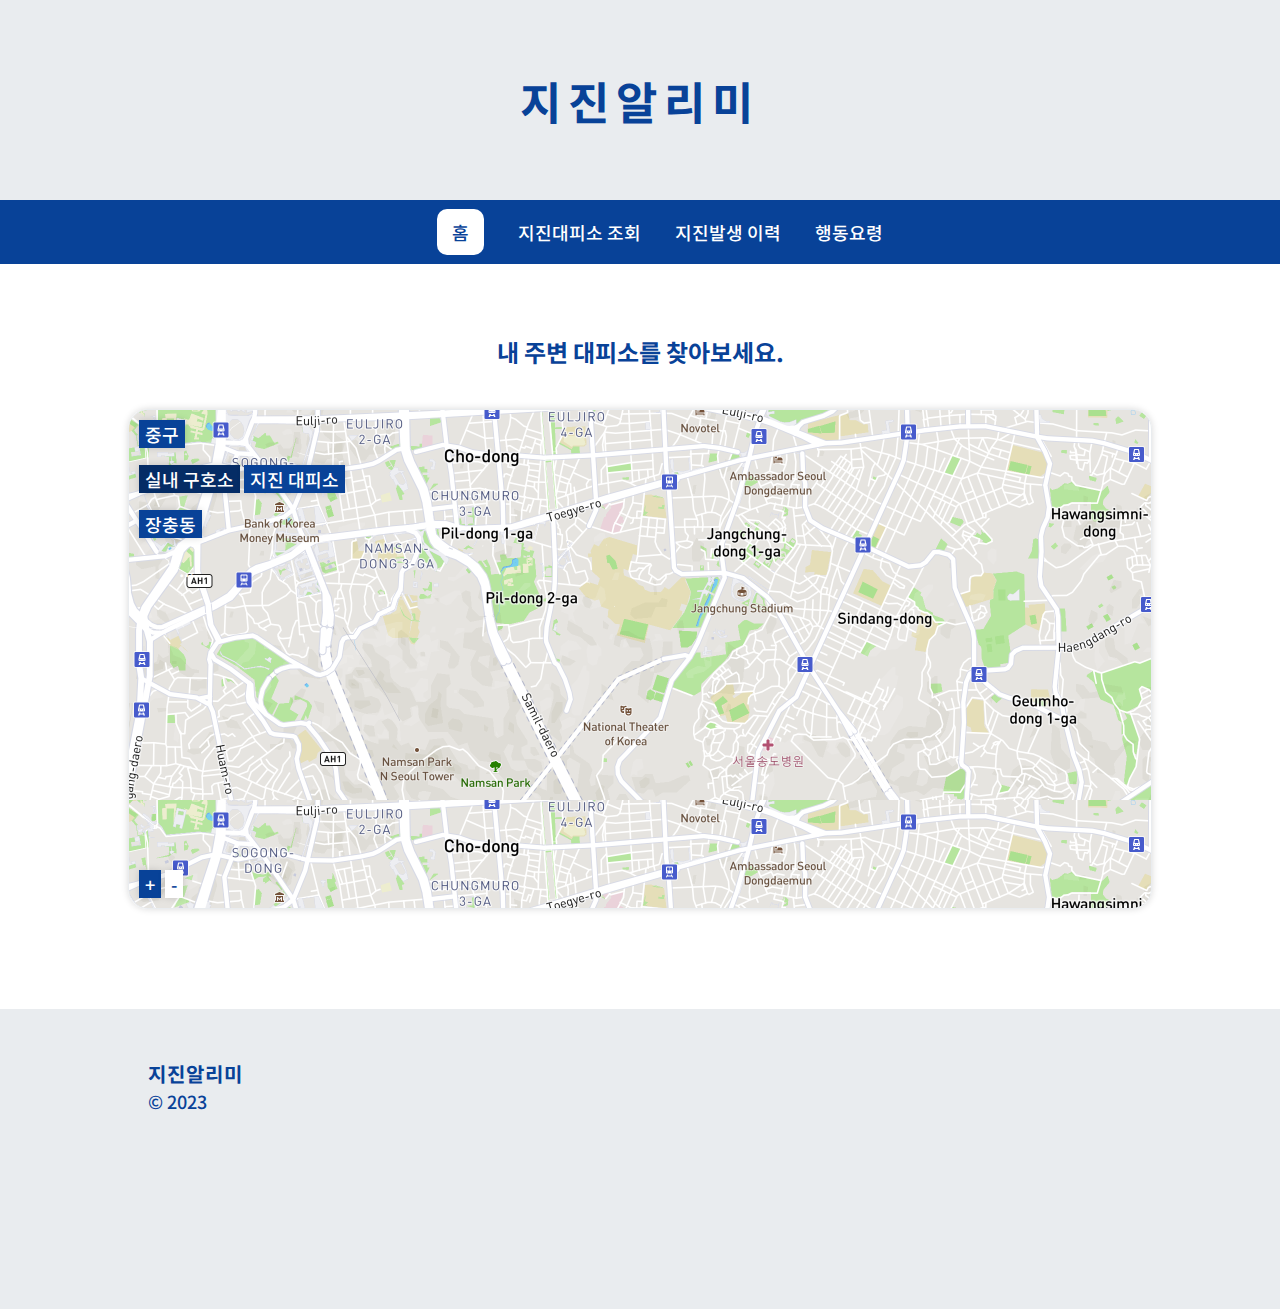
<file: index.html>
<!DOCTYPE html>
<html lang="en">
  <head>
    <meta charset="UTF-8" />
    <meta http-equiv="X-UA-Compatible" content="IE=edge" />
    <meta name="viewport" content="width=device-width, initial-scale=1.0" />
    <link rel="preconnect" href="https://fonts.googleapis.com" />
    <link rel="preconnect" href="https://fonts.gstatic.com" />
    <link
      href="https://fonts.googleapis.com/css2?family=Noto+Sans+KR:wght@100;300;400;500;700;900&display=swap"
      rel="stylesheet"
    />
    <link
      href="https://cdn.jsdelivr.net/npm/bootstrap@5.3.0-alpha2/dist/css/bootstrap.min.css"
      rel="stylesheet"
      integrity="sha384-aFq/bzH65dt+w6FI2ooMVUpc+21e0SRygnTpmBvdBgSdnuTN7QbdgL+OapgHtvPp"
      crossorigin="anonymous"
    />
    <link rel="stylesheet" href="style.css" />
    <title>Document</title>
  </head>

  <body class="root">
    <header>
      <div class="img">
        <div class="title">지진알리미</div>
      </div>
      <nav class="nav">
        <ul class="nav_list">
          <li class="nav_item nav_item_select">홈</li>
          <li class="nav_item">지진대피소 조회</li>
          <li class="nav_item">지진발생 이력</li>
          <li class="nav_item">행동요령</li>
        </ul>
      </nav>
    </header>
    <main class="main">
      <!-- {/* //애니메이션 삽입 */} -->
      <div class="main_title">내 주변 대피소를 찾아보세요.</div>
      <div class="map">
        <div class="btn_region_group">
          <div class="btn-group">
            <button
              class="btn btn-secondary dropdown-toggle color_blue"
              type="button"
              data-bs-toggle="dropdown"
              aria-expanded="false"
            >
              중구
            </button>
            <ul class="dropdown-menu">
              ...
            </ul>
          </div>
          <div class="btn-group ms-1">
            <button
              class="btn btn-secondary dropdown-toggle color_blue"
              type="button"
              data-bs-toggle="dropdown"
              aria-expanded="false"
            >
              장충동
            </button>
            <ul class="dropdown-menu">
              ...
            </ul>
          </div>
        </div>
        <div class="btn_sort_group">
          <div class="btn-group" role="group" aria-label="Basic example">
            <button
              type="button"
              class="btn btn-secondary color_blue color_blue_select"
            >
              실내 구호소
            </button>
            <button type="button" class="btn btn-secondary color_blue">
              지진 대피소
            </button>
          </div>
        </div>
        <div class="btn_zoom_group">
          <button
            type="button"
            class="btn btn-primary btn-lg btn_zoom_in color_blue"
          >
            +
          </button>
          <button
            type="button"
            class="btn btn-secondary btn-lg ms-1 btn_zoom_out color_white"
          >
            -
          </button>
        </div>
      </div>
    </main>
    <footer class="footer">
      <div class="footer_container">
        <div class="footer_item">
          <span class="footer_item_title">지진알리미</span>
          <br />
          &copy; 2023
        </div>
        <div class="footer_item"></div>
        <div class="footer_item"></div>
        <div class="footer_item"></div>
      </div>
    </footer>
  </body>
</html>
</file>
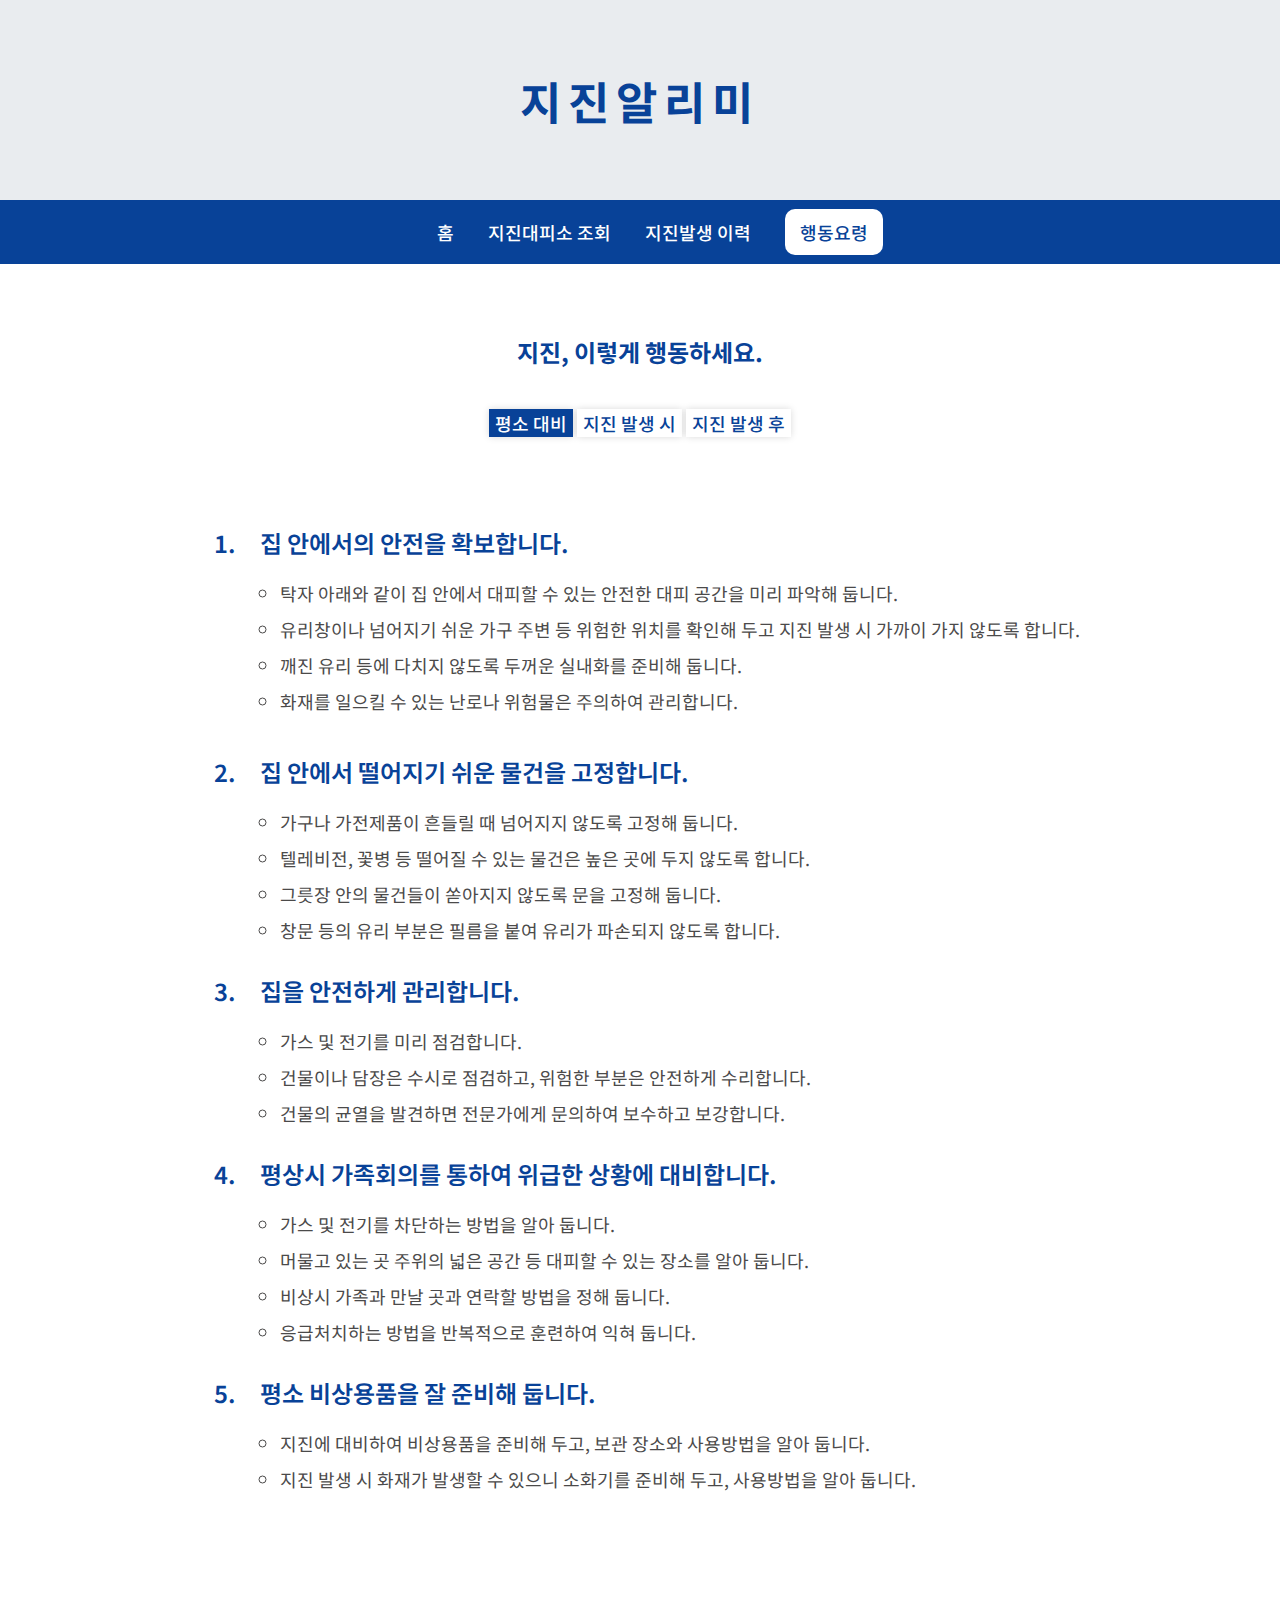
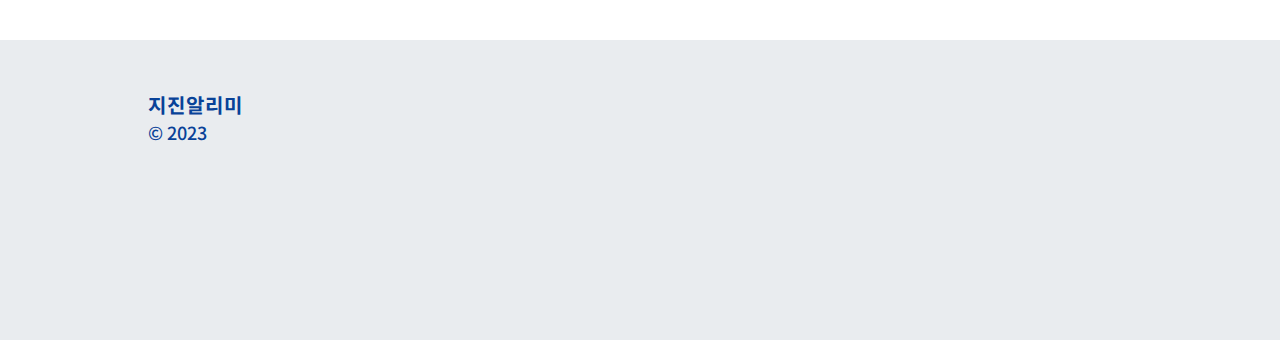
<file: tab3.html>
<!DOCTYPE html>
<html lang="en">

<head>
  <meta charset="UTF-8">
  <meta http-equiv="X-UA-Compatible" content="IE=edge">
  <meta name="viewport" content="width=device-width, initial-scale=1.0">
  <link rel="preconnect" href="https://fonts.googleapis.com" />
  <link rel="preconnect" href="https://fonts.gstatic.com" />
  <link href="https://fonts.googleapis.com/css2?family=Noto+Sans+KR:wght@100;300;400;500;700;900&display=swap"
    rel="stylesheet" />
  <link href="https://cdn.jsdelivr.net/npm/bootstrap@5.3.0-alpha2/dist/css/bootstrap.min.css" rel="stylesheet"
    integrity="sha384-aFq/bzH65dt+w6FI2ooMVUpc+21e0SRygnTpmBvdBgSdnuTN7QbdgL+OapgHtvPp" crossorigin="anonymous">
  <link rel="stylesheet" href="style.css">
  <title>Document</title>
</head>

<body class="root">
  <header>
    <div class="img">
      <div class="title">지진알리미</div>
    </div>
    <nav class="nav">
      <ul class="nav_list">
        <li class="nav_item">
          홈
        </li>
        <li class="nav_item">지진대피소 조회</li>
        <li class="nav_item">지진발생 이력</li>
        <li class="nav_item nav_item_select">행동요령</li>
      </ul>
    </nav>
  </header>
  <main class="main">
    <!-- {/* //애니메이션 삽입 */} -->
    <div class="main_title">
      지진, 이렇게 행동하세요.
    </div>
    <div class="btn_select_group">
      <button type="button" class="btn btn-primary btn-lg color_blue">
        평소 대비
      </button>
      <button type="button" class="btn btn-secondary btn-lg ms-1 color_white">
        지진 발생 시
      </button>
      <button type="button" class="btn btn-secondary btn-lg ms-1 color_white">
        지진 발생 후
      </button>
    </div>
    <div class="main_text">
      <ol>
        <li class="ol">집 안에서의 안전을 확보합니다.</li>
        <ul class="ul list-unstyled">
          <li class="ul">탁자 아래와 같이 집 안에서 대피할 수 있는 안전한 대피 공간을 미리 파악해 둡니다.</li>
          <li class="ul">유리창이나 넘어지기 쉬운 가구 주변 등 위험한 위치를 확인해 두고 지진 발생 시 가까이 가지 않도록 합니다.</li>
          <li class="ul">깨진 유리 등에 다치지 않도록 두꺼운 실내화를 준비해 둡니다.</li>
          <li class="ul">화재를 일으킬 수 있는 난로나 위험물은 주의하여 관리합니다.</li>
        </ul>
        <li class="ol">집 안에서 떨어지기 쉬운 물건을 고정합니다.</li>
        <ul class="list-unstyled">
          <li class="ul">가구나 가전제품이 흔들릴 때 넘어지지 않도록 고정해 둡니다.</li>
          <li class="ul">텔레비전, 꽃병 등 떨어질 수 있는 물건은 높은 곳에 두지 않도록 합니다.</li>
          <li class="ul">그릇장 안의 물건들이 쏟아지지 않도록 문을 고정해 둡니다.</li>
          <li class="ul">창문 등의 유리 부분은 필름을 붙여 유리가 파손되지 않도록 합니다.</li>
        </ul>
        <li class="ol">집을 안전하게 관리합니다.</li>
        <ul class="list-unstyled">
          <li class="ul">가스 및 전기를 미리 점검합니다.</li>
          <li class="ul">건물이나 담장은 수시로 점검하고, 위험한 부분은 안전하게 수리합니다.</li>
          <li class="ul">건물의 균열을 발견하면 전문가에게 문의하여 보수하고 보강합니다.</li>
        </ul>
        <li class="ol">평상시 가족회의를 통하여 위급한 상황에 대비합니다.</li>
        <ul class="list-unstyled">
          <li class="ul">가스 및 전기를 차단하는 방법을 알아 둡니다.</li>
          <li class="ul">머물고 있는 곳 주위의 넓은 공간 등 대피할 수 있는 장소를 알아 둡니다.</li>
          <li class="ul">비상시 가족과 만날 곳과 연락할 방법을 정해 둡니다.</li>
          <li class="ul">응급처치하는 방법을 반복적으로 훈련하여 익혀 둡니다.</li>
        </ul>
        <li class="ol">평소 비상용품을 잘 준비해 둡니다.</li>
        <ul class="list-unstyled">
          <li class="ul">지진에 대비하여 비상용품을 준비해 두고, 보관 장소와 사용방법을 알아 둡니다.</li>
          <li class="ul">지진 발생 시 화재가 발생할 수 있으니 소화기를 준비해 두고, 사용방법을 알아 둡니다.</li>
        </ul>
      </ol>
    </div>
  </main>
  <footer class="footer">
    <div class="footer_container">
      <div class="footer_item">
        <span class="footer_item_title">지진알리미</span>
        <br />
        &copy; 2023
      </div>
      <div class="footer_item"></div>
      <div class="footer_item"></div>
      <div class="footer_item"></div>
    </div>
  </footer>
</body>

</html>
</file>
<file: style.css>
* {
  color: #fff;
  box-sizing: border-box;
  font-family: "Noto Sans KR", sans-serif;
  font-size: 18px;
  font-weight: 500;
}

.font_color_blue {
  color: #084298;
}

.bg_color_blue {
  background-color: #084298;
}

.color_blue {
  background-color: #084298;
  color: #fff;
  border: none;
  box-shadow: 0px 0px 7px rgba(0, 0, 0, 0.15);
}

.color_blue:hover,
.color_blue_select {
  background-color: #052c65;
  border: none;
  box-shadow: 0px 0px 7px rgba(0, 0, 0, 0.15);
}

.color_white {
  background-color: #fff;
  color: #084298;
  border: none;
  box-shadow: 0px 0px 7px rgba(0, 0, 0, 0.15);
}

.color_white:hover {
  background-color: #e9ecef;
  color: #052c65;
  border: none;
  box-shadow: 0px 0px 7px rgba(0, 0, 0, 0.15);
}

body {
  margin: 0;
  padding: 0;
  overflow-x: hidden;
}

.title {
  width: 100vw;
  height: 60px;
  display: flex;
  justify-content: center;
  align-items: center;
  font-weight: bold;
  font-size: 45px;
  color: #084298;
  letter-spacing: 7px;
}

.img {
  width: 100vw;
  height: 200px;
  display: flex;
  justify-content: center;
  align-items: center;
  background-color: #e9ecef;
}

.nav {
  background-color: #084298;
  width: 100%;
  height: 64px;
  position: relative;
  display: flex;
  justify-content: center;
  align-items: center;
}

.nav_list {
  margin: 0;
}

.nav_item {
  color: #fff;
  all: unset;
  margin: 0 15px;
}

.nav_item_select {
  padding: 10px 15px;
  border-radius: 10px;
  color: #084298;
  background-color: #fff;
}

.main {
  display: flex;
  flex-direction: column;
  justify-content: center;
  align-items: center;
  margin: 70px 0 100px 0;
  color: #084298;
}

.main_title {
  color: #084298;
  font-size: 24px;
  font-weight: bold;
  padding-bottom: 40px;
}

.main_text {
  font-size: 18px;
  padding-top: 10px;
  padding-bottom: 20px;
}

.ol {
  color: #084298;
  font-size: 24px;
  font-weight: 600;
  padding: 20px;
}

.ul {
  color: rgb(75, 74, 74);
  font-size: 18px;
  font-weight: 400;
  padding-bottom: 10px;
}

.map {
  width: 1024px;
  height: 500px;
  border: 1px solid #e9ecef;
  border-radius: 20px;
  background-image: url("img/map.png");
  position: relative;
  box-shadow: 0px 0px 7px rgba(0, 0, 0, 0.15);
}

.btn_region_group {
  position: absolute;
  top: 10px;
  left: 10px;
}

.btn_sort_group {
  position: absolute;
  top: 55px;
  left: 10px;
}

.btn_zoom_group {
  position: absolute;
  bottom: 10px;
  left: 10px;
}

.btn_select_group {
  margin-bottom: 40px;
}

.footer {
  width: 100vw;
  background-color: #e9ecef;
  height: 300px;
}

.footer_container {
  width: 1024px;
  height: 100%;
  display: flex;
  align-items: center;
  justify-content: center;
  flex-wrap: wrap;
  margin: 0 auto;
}

.footer_item {
  height: 100%;
  flex-basis: 256px;
  padding: 50px 20px;
  color: #084298;
}

.footer_item_title {
  color: #084298;
  font-size: 20px;
  font-weight: bold;
  letter-spacing: 1px;
}

.thead_th {
  min-width: 60px;
}

.tbody_black th,
.tbody_black td {
  color: rgb(75, 74, 74);
}
</file>
